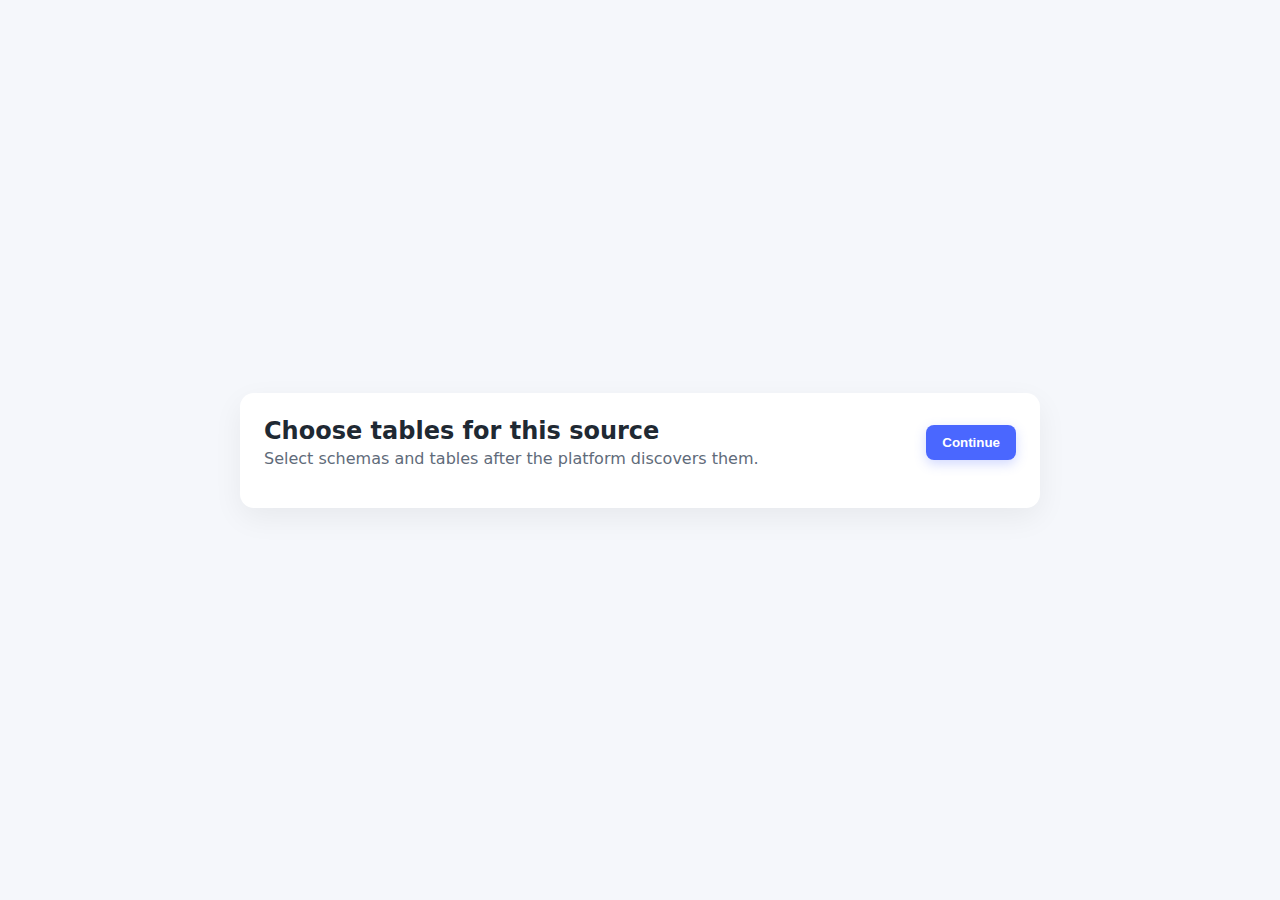
<file: src/main/resources/static/table-selector.html>
<!DOCTYPE html>
<html lang="en">
<head>
    <meta charset="UTF-8">
    <meta name="viewport" content="width=device-width, initial-scale=1.0">
    <title>Choose Tables</title>
    <style>
        :root {
            --bg: #f5f7fb;
            --card: #ffffff;
            --primary: #4a67ff;
            --text: #1f2933;
            --muted: #5f6b7a;
            --border: #e0e6f0;
            --shadow: 0 10px 30px rgba(0, 0, 0, 0.06);
        }
        * { box-sizing: border-box; }
        body {
            margin: 0;
            font-family: "Inter", system-ui, -apple-system, sans-serif;
            background: var(--bg);
            color: var(--text);
            display: flex;
            align-items: center;
            justify-content: center;
            min-height: 100vh;
            padding: 24px;
        }
        .card {
            background: var(--card);
            width: 100%;
            max-width: 800px;
            border-radius: 14px;
            padding: 24px;
            box-shadow: var(--shadow);
            display: flex;
            flex-direction: column;
            gap: 16px;
        }
        .card header {
            display: flex;
            justify-content: space-between;
            align-items: center;
            gap: 12px;
            flex-wrap: wrap;
        }
        .card h1 {
            margin: 0;
            font-size: 1.5rem;
        }
        .card p {
            margin: 4px 0 0 0;
            color: var(--muted);
        }
        .actions {
            display: flex;
            gap: 10px;
            align-items: center;
        }
        button.primary {
            background: var(--primary);
            color: #fff;
            border: none;
            border-radius: 8px;
            padding: 10px 16px;
            font-weight: 600;
            cursor: pointer;
            box-shadow: 0 4px 12px rgba(74, 103, 255, 0.25);
            transition: transform 0.1s ease, box-shadow 0.2s ease;
        }
        button.primary:hover {
            transform: translateY(-1px);
            box-shadow: 0 8px 18px rgba(74, 103, 255, 0.3);
        }
        button.primary:disabled {
            opacity: 0.6;
            cursor: not-allowed;
            transform: none;
            box-shadow: none;
        }
        .state {
            padding: 12px;
            border-radius: 10px;
            background: #f0f4ff;
            color: var(--primary);
            font-weight: 600;
        }
        .error {
            padding: 12px;
            border-radius: 10px;
            background: #ffecec;
            color: #c0392b;
            border: 1px solid #f5b7b1;
        }
        .schema-list {
            display: grid;
            gap: 12px;
        }
        .schema-card {
            border: 1px solid var(--border);
            border-radius: 12px;
            padding: 12px 14px;
            background: #fafbff;
            transition: transform 0.1s ease, box-shadow 0.2s ease;
        }
        .schema-card:hover {
            transform: translateY(-1px);
            box-shadow: 0 6px 16px rgba(0, 0, 0, 0.06);
        }
        .schema-header {
            display: flex;
            align-items: center;
            justify-content: space-between;
            gap: 8px;
        }
        .schema-header label {
            display: flex;
            align-items: center;
            gap: 8px;
            font-weight: 600;
            color: var(--text);
        }
        .schema-meta {
            color: var(--muted);
            font-size: 0.9rem;
        }
        .table-grid {
            display: grid;
            grid-template-columns: repeat(auto-fill, minmax(220px, 1fr));
            gap: 10px;
            margin-top: 10px;
        }
        .table-item {
            padding: 10px;
            border: 1px dashed var(--border);
            border-radius: 10px;
            background: #fff;
            display: flex;
            gap: 8px;
            align-items: center;
            transition: background 0.15s ease, border-color 0.15s ease, transform 0.1s ease;
        }
        .table-item:hover {
            background: #f7f9ff;
            border-color: #d4dcff;
            transform: translateY(-1px);
        }
        .table-label {
            display: flex;
            flex-direction: column;
            gap: 2px;
        }
        .table-name {
            font-weight: 600;
            color: var(--text);
        }
        .table-count {
            color: var(--muted);
            font-size: 0.85rem;
        }
        .empty-state {
            text-align: center;
            color: var(--muted);
            padding: 16px;
        }
        .selection-summary {
            background: #f8fafc;
            border: 1px solid var(--border);
            border-radius: 10px;
            padding: 12px;
            color: var(--muted);
        }
    </style>
</head>
<body>
<div class="card">
    <header>
        <div>
            <h1>Choose tables for this source</h1>
            <p>Select schemas and tables after the platform discovers them.</p>
        </div>
        <div class="actions">
            <button id="continueBtn" class="primary">Continue</button>
        </div>
    </header>

    <div id="statusArea" class="state" style="display: none;">Loading tables...</div>
    <div id="errorArea" class="error" style="display: none;"></div>
    <div id="schemaList" class="schema-list"></div>
    <div id="emptyArea" class="empty-state" style="display: none;">No tables found.</div>
    <div id="selectionSummary" class="selection-summary" style="display: none;"></div>
</div>

<script>
    const continueBtn = document.getElementById('continueBtn');
    const statusArea = document.getElementById('statusArea');
    const errorArea = document.getElementById('errorArea');
    const schemaList = document.getElementById('schemaList');
    const emptyArea = document.getElementById('emptyArea');
    const selectionSummary = document.getElementById('selectionSummary');

    let schemaData = [];
    let selectedSchemas = new Set();
    let selectedTables = new Set();

    continueBtn.addEventListener('click', () => {
        loadTables();
    });

    function showLoading() {
        statusArea.style.display = 'block';
        statusArea.textContent = 'Loading tables…';
        errorArea.style.display = 'none';
        schemaList.innerHTML = '';
        emptyArea.style.display = 'none';
        selectionSummary.style.display = 'none';
    }

    function showError(message) {
        statusArea.style.display = 'none';
        errorArea.style.display = 'block';
        errorArea.textContent = message || 'Failed to load tables.';
        emptyArea.style.display = 'none';
        schemaList.innerHTML = '';
        selectionSummary.style.display = 'none';
    }

    function showEmpty() {
        statusArea.style.display = 'none';
        errorArea.style.display = 'none';
        schemaList.innerHTML = '';
        emptyArea.style.display = 'block';
        selectionSummary.style.display = 'none';
    }

    function renderSchemas(data) {
        statusArea.style.display = 'none';
        errorArea.style.display = 'none';
        emptyArea.style.display = data.length === 0 ? 'block' : 'none';
        selectionSummary.style.display = data.length === 0 ? 'none' : 'block';

        schemaList.innerHTML = data.map((schema, schemaIndex) => {
            const schemaId = `schema-${schemaIndex}`;
            const isSchemaChecked = selectedSchemas.size === 0 || selectedSchemas.has(schema.name);
            const tablesHtml = schema.tables.map((table, tableIndex) => {
                const tableId = `table-${schemaIndex}-${tableIndex}`;
                const key = `${schema.name}.${table.name}`;
                const checked = selectedTables.size === 0 || selectedTables.has(key);
                return `
                    <label class="table-item" for="${tableId}">
                        <input type="checkbox" id="${tableId}" data-schema="${schema.name}" data-table="${table.name}" ${checked ? 'checked' : ''}>
                        <div class="table-label">
                            <span class="table-name">${table.name}</span>
                            <span class="table-count">${table.columns.length} columns</span>
                        </div>
                    </label>
                `;
            }).join('');

            return `
                <div class="schema-card">
                    <div class="schema-header">
                        <label for="${schemaId}">
                            <input type="checkbox" id="${schemaId}" data-schema-name="${schema.name}" ${isSchemaChecked ? 'checked' : ''}>
                            <span>${schema.name}</span>
                        </label>
                        <span class="schema-meta">${schema.tables.length} table${schema.tables.length === 1 ? '' : 's'}</span>
                    </div>
                    <div class="table-grid" data-schema="${schema.name}">${tablesHtml}</div>
                </div>
            `;
        }).join('');

        schemaList.querySelectorAll('input[type="checkbox"]').forEach(cb => {
            if (cb.dataset.schemaName) {
                cb.addEventListener('change', handleSchemaToggle);
            } else if (cb.dataset.table) {
                cb.addEventListener('change', handleTableToggle);
            }
        });

        updateSelectionSummary();
    }

    function handleSchemaToggle(event) {
        const schemaName = event.target.dataset.schemaName;
        const isChecked = event.target.checked;
        if (!schemaName) return;
        const tableCheckboxes = schemaList.querySelectorAll(`.table-grid[data-schema="${schemaName}"] input[type="checkbox"]`);
        tableCheckboxes.forEach(cb => {
            cb.checked = isChecked;
            handleTableToggle({ target: cb, silent: true });
        });
        if (isChecked) {
            selectedSchemas.add(schemaName);
        } else {
            selectedSchemas.delete(schemaName);
        }
        updateSelectionSummary();
    }

    function handleTableToggle(event) {
        const { schema, table } = event.target.dataset;
        const key = `${schema}.${table}`;
        if (event.target.checked) {
            selectedTables.add(key);
        } else {
            selectedTables.delete(key);
        }
        if (!event.silent) {
            const parentSchema = schemaList.querySelector(`input[data-schema-name="${schema}"]`);
            if (parentSchema) {
                const tablesInSchema = schemaList.querySelectorAll(`.table-grid[data-schema="${schema}"] input[type="checkbox"]`);
                const allChecked = Array.from(tablesInSchema).every(cb => cb.checked);
                parentSchema.checked = allChecked;
                if (allChecked) {
                    selectedSchemas.add(schema);
                } else {
                    selectedSchemas.delete(schema);
                }
            }
        }
        updateSelectionSummary();
    }

    function updateSelectionSummary() {
        const tableCount = selectedTables.size || schemaData.reduce((acc, schema) => acc + schema.tables.length, 0);
        const schemaCount = selectedSchemas.size || schemaData.length;
        selectionSummary.textContent = `Selected ${schemaCount} schema${schemaCount === 1 ? '' : 's'} and ${tableCount} table${tableCount === 1 ? '' : 's'}.`;
    }

    async function loadTables() {
        showLoading();
        const sourceId = new URLSearchParams(window.location.search).get('sourceId');
        try {
            const tables = await fetchTablesWithDelay(sourceId);
            schemaData = groupBySchema(tables);
            selectedSchemas = new Set();
            selectedTables = new Set();
            if (!schemaData.length) {
                showEmpty();
                return;
            }
            renderSchemas(schemaData);
        } catch (error) {
            console.error('Failed to load tables', error);
            showError(error.message || 'Unable to load tables.');
        }
    }

    async function fetchTablesWithDelay(sourceId) {
        const MIN_DELAY_MS = 900;
        const start = performance.now();
        const tables = await fetchTables(sourceId);
        const elapsed = performance.now() - start;
        const remaining = Math.max(0, MIN_DELAY_MS - elapsed);
        if (remaining) {
            await new Promise(resolve => setTimeout(resolve, remaining));
        }
        return tables;
    }

    async function fetchTables(sourceId) {
        if (!sourceId) {
            return getMockTables();
        }
        const response = await fetch(`/api/sources/${encodeURIComponent(sourceId)}/schema`);
        if (!response.ok) {
            throw new Error('Server returned an error while fetching tables.');
        }
        const payload = await response.json();
        return Array.isArray(payload) ? payload : [];
    }

    function groupBySchema(tables) {
        const grouped = {};
        tables.forEach((entry) => {
            const schema = entry.schema || 'default';
            const name = entry.table || entry.name || 'table';
            const columns = Array.isArray(entry.columns) ? entry.columns : (entry.fields || []);
            if (!grouped[schema]) {
                grouped[schema] = [];
            }
            grouped[schema].push({ name, columns });
        });
        return Object.entries(grouped).map(([name, tables]) => ({ name, tables }));
    }

    function getMockTables() {
        return [
            {
                schema: 'public',
                name: 'orders',
                columns: ['order_id', 'customer_id', 'status', 'currency', 'ordered_at', 'order_total']
            },
            {
                schema: 'public',
                name: 'customers',
                columns: ['customer_id', 'first_name', 'last_name', 'email', 'loyalty_status', 'created_at']
            },
            {
                schema: 'analytics',
                name: 'events',
                columns: ['event_id', 'order_id', 'event_type', 'occurred_at']
            }
        ];
    }
</script>
</body>
</html>
</file>
